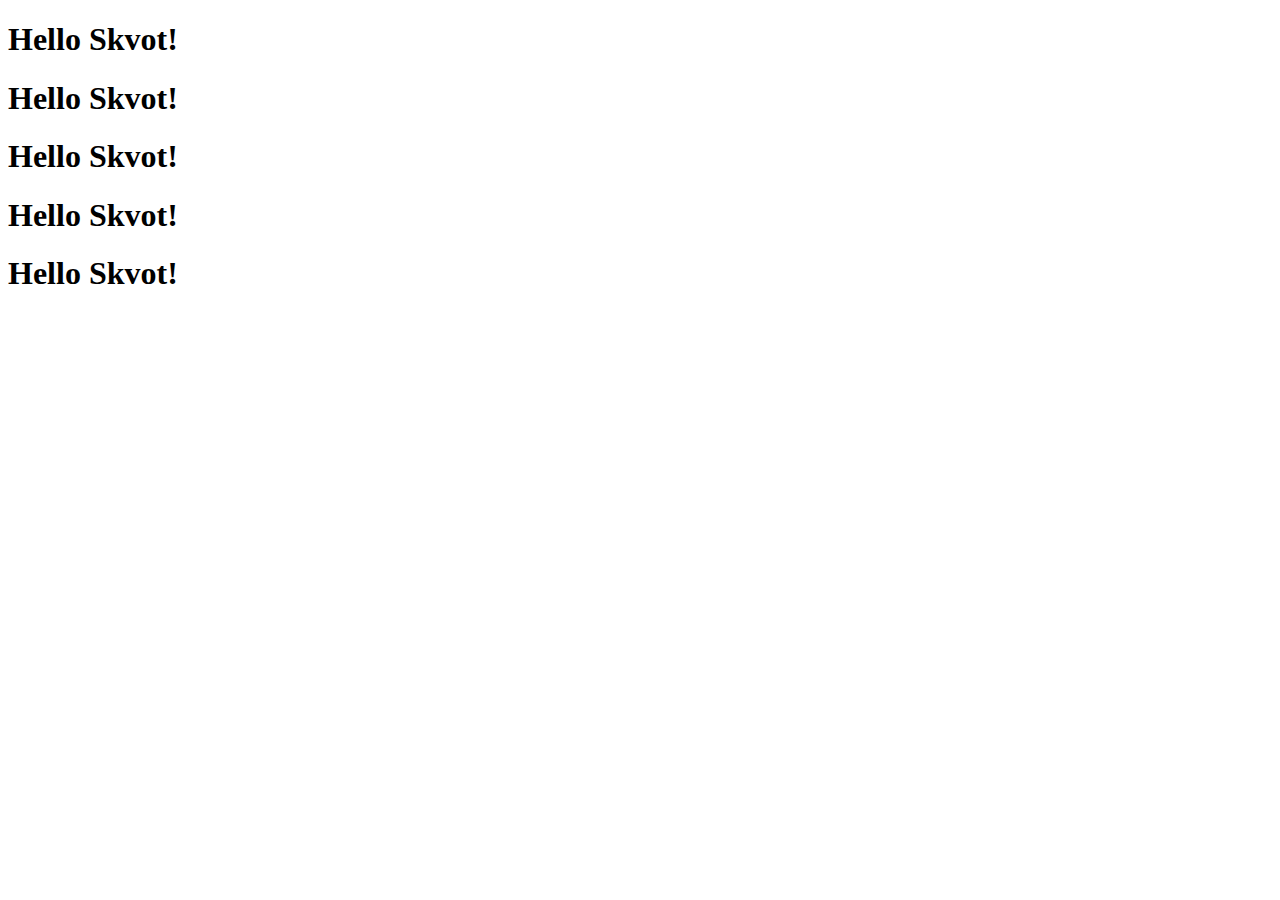
<file: Index.html>
<!DOCTYPE html>
<html lang="en">
 <head>
    <meta charset="UTF-8">
    <meta name="viewport" content="width=device-width, initial-scale=1.0">
    <title>Document</title>
 </head>
 <body>
    <h1>Hello Skvot!</h1>
    <h1>Hello Skvot!</h1>
    <h1>Hello Skvot!</h1>
    <h1>Hello Skvot!</h1>
    <h1>Hello Skvot!</h1>
 </body>
</html>
</file>
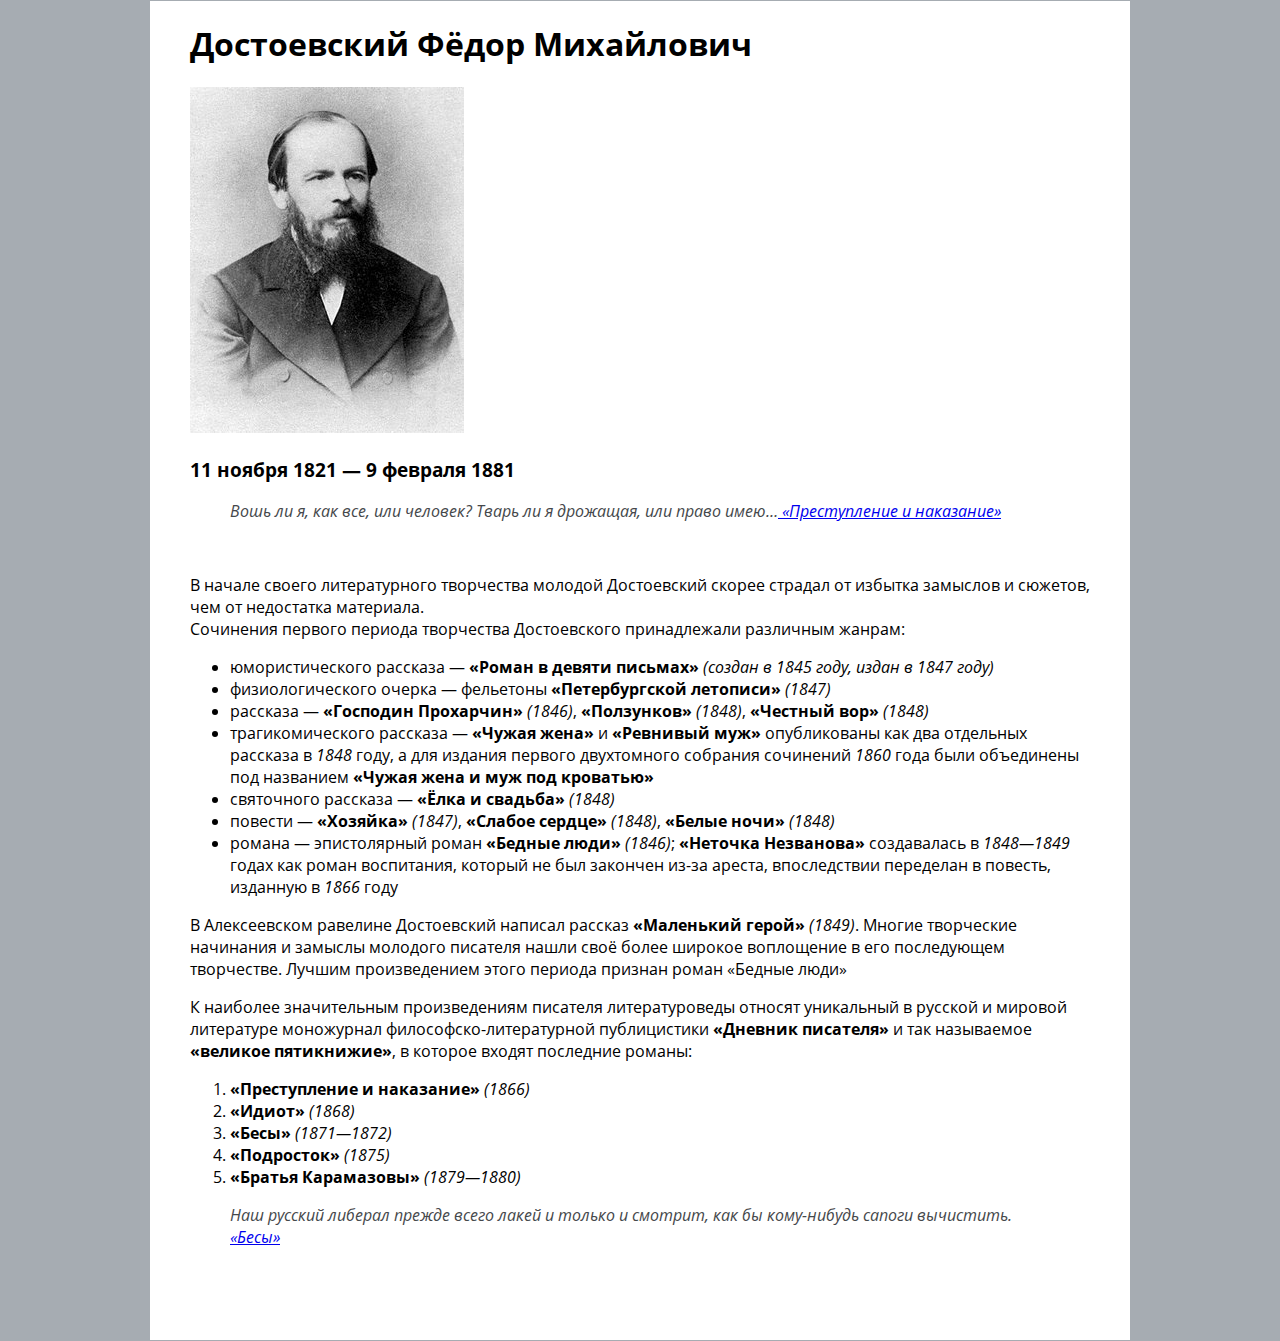
<file: project.html>
<!DOCTYPE html>
<html lang="en">
 <head>
    <meta charset="UTF-8">
    <meta name="viewport" content="width=device-width, initial-scale=1.0">
    <title>Достоевский Ф.М. один из великих писателей 19 века</title>
    <link rel="stylesheet" href="styles.css">
 </head>
 <body>   
   <p>
    <h1>Достоевский Фёдор Михайлович</h1>
   </p>
    <img src="assets/dostoyevsky.jpg" alt="Портрет Федора михайловича Достоевского" />
    <h3>11 ноября 1821 — 9 февраля 1881</h3>
   <blockquote>
      <p><em>Вошь ли я, как все, или человек? Тварь ли я дрожащая, или право имею…</em><a href="https://ru.wikiquote.org/wiki/%D0%A0%D0%BE%D0%B4%D0%B8%D0%BE%D0%BD_%D0%A0%D0%B0%D1%81%D0%BA%D0%BE%D0%BB%D1%8C%D0%BD%D0%B8%D0%BA%D0%BE%D0%B2">
         <cite> «Преступление и наказание»</cite></a></p>
   </blockquote>
    <p>В начале своего литературного творчества молодой Достоевский скорее страдал от избытка замыслов и сюжетов, чем от недостатка материала.<br>
    Сочинения первого периода творчества Достоевского принадлежали различным жанрам:</p>
    <ul>
       <li>юмористического рассказа — <b>«Роман в девяти письмах»</b> <i>(создан в 1845 году, издан в 1847 году)</i></li>
       <li>физиологического очерка — фельетоны <b>«Петербургской летописи»</b> <i>(1847)</i></li>
       <li>рассказа — <b>«Господин Прохарчин»</b> <i>(1846)</i>, <b>«Ползунков»</b> <i>(1848)</i>, <b>«Честный вор»</b> <i>(1848)</i></li>
       <li>трагикомического рассказа — <b>«Чужая жена»</b> и <b>«Ревнивый муж»</b> опубликованы как два отдельных рассказа в <i>1848</i> году, а для издания первого двухтомного собрания сочинений <i>1860</i> года были объединены под названием <b>«Чужая жена и муж под кроватью»</b></li>
       <li>святочного рассказа — <b>«Ёлка и свадьба»</b> <i>(1848)</i></li>
       <li>повести — <b>«Хозяйка»</b> <i>(1847)</i>, <b>«Слабое сердце»</b> <i>(1848)</i>, <b>«Белые ночи»</b> <i>(1848)</i></li>
       <li>романа — эпистолярный роман <b>«Бедные люди»</b> <i>(1846)</i>; <b>«Неточка Незванова»</b> создавалась в <i>1848—1849</i> годах как роман воспитания, который не был закончен из-за ареста, впоследствии переделан в повесть, изданную в <i>1866</i> году</li>
    </ul>
    <p>В Алексеевском равелине Достоевский написал рассказ  <b>«Маленький герой»</b> <i>(1849)</i>. Многие творческие начинания и замыслы молодого писателя нашли своё более широкое воплощение в его последующем творчестве. Лучшим произведением этого периода признан роман «Бедные люди»</p>
    <p>К наиболее значительным произведениям писателя литературоведы относят уникальный в русской и мировой литературе моножурнал философско-литературной публицистики <b>«Дневник писателя»</b> и так называемое <b>«великое пятикнижие»</b>, в которое входят последние романы:</p>
    <ol>
       <li><strong>«Преступление и наказание»</strong> <i>(1866)</i></li>
       <li><strong>«Идиот»</strong> <i>(1868)</i></li>
       <li><strong>«Бесы»</strong> <i>(1871—1872)</i></li>
       <li><strong>«Подросток»</strong> <i>(1875)</i></li>
       <li><strong>«Братья Карамазовы»</strong> <i>(1879—1880)</i></li>
    </ol>
    <blockquote>
      <p><em>Наш русский либерал прежде всего лакей и только и смотрит, как бы кому-нибудь сапоги вычистить.</em><a href="https://ru.wikiquote.org/wiki/%D0%91%D0%B5%D1%81%D1%8B_(%D1%80%D0%BE%D0%BC%D0%B0%D0%BD)">
         <cite> «Бесы»</cite></a></p>
    </blockquote>         
 </body>
</html>
</file>
<file: styles.css>
html {
    background-color: #A6ACB2;
 }
body {
    width: 900px;
    margin: 0 auto;
    background-color: #ffffff;
    padding: 0 40px 40px 40px;
    border: 1px solid #A6ACB2;
    font-family: 'Open Sans';
    
 }
@font-face {
    font-family: 'Open Sans';
    src: url('assets/fonts/OpenSans-Bold.woff2') format('woff2'),
        url('assets/fonts/OpenSans-Bold.woff') format('woff');
    font-weight: bold;
    font-style: normal;
    font-display: swap;
}
@font-face {
    font-family: 'Open Sans';
    src: url('assets/fonts/OpenSans-Regular.woff2') format('woff2'),
        url('assets/fonts/OpenSans-Regular.woff') format('woff');
    font-weight: normal;
    font-style: normal;
    font-display: swap;
}
@font-face {
    font-family: 'Open Sans';
    src: url('assets/fonts/OpenSans-Italic.woff2') format('woff2'),
        url('assets/fonts/OpenSans-Italic.woff') format('woff');
    font-weight: normal;
    font-style: italic;
    font-display: swap;
}
blockquote {
    padding-top: 0px;
    padding-bottom: 20px;
    color: #45484B       
 }
p {
    font-family: 'Open Sans' sans-serif;
    font-weight: normal;
    font-style: normal;
    
 }
 .italic {
     font-style: italic;
 }
 .bold{
     font-style: bold;
 }
 h3 {
    font-family: 'Open Sans' sans-serif;
    font-weight: bold;
    font-style: normal;
    
 }
</file>
